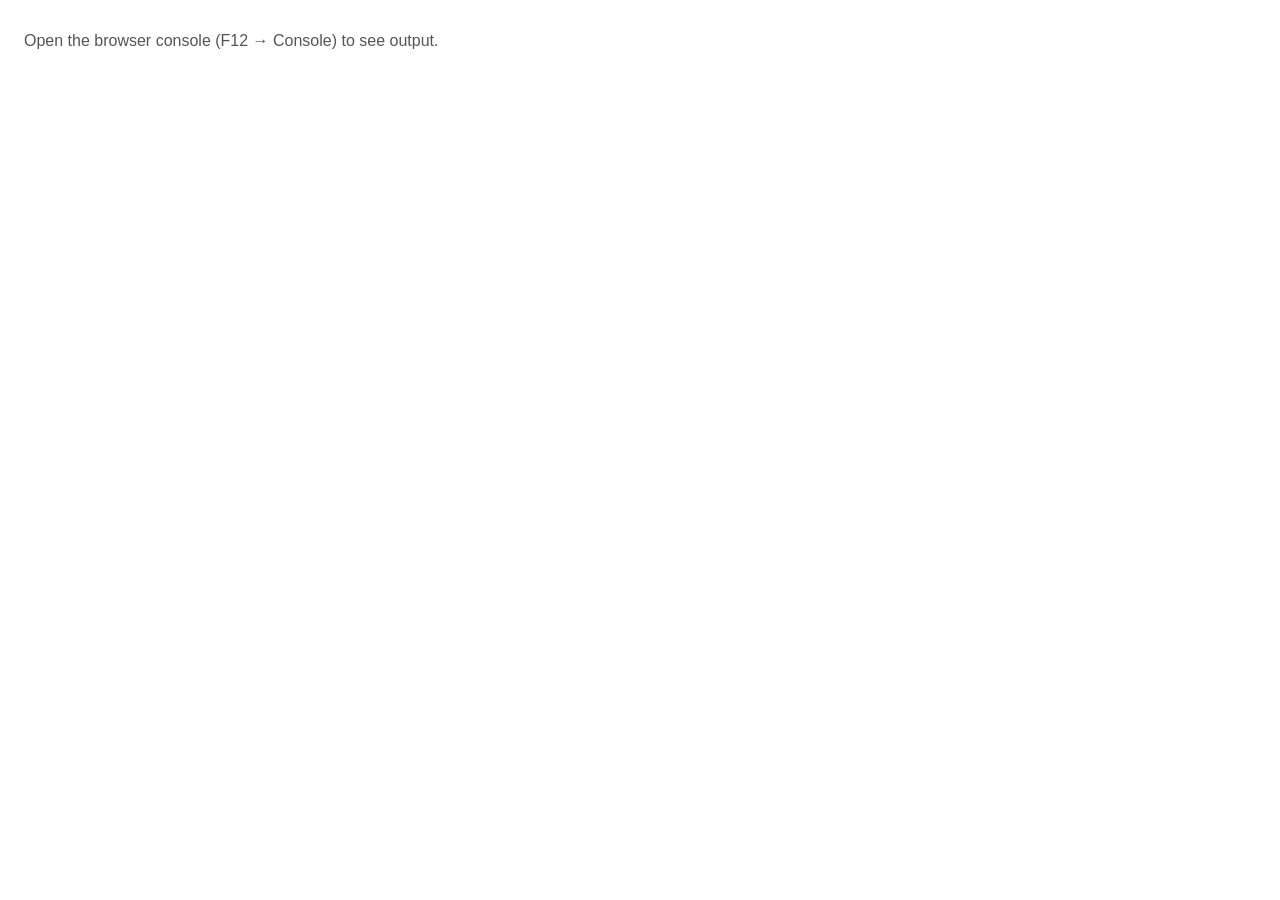
<file: Day 2/variables-intro/index.html>
<!DOCTYPE html>
<html lang="en">

<head>
  <meta charset="UTF-8">
  <meta name="viewport" content="width=device-width, initial-scale=1.0">
  <title>Lesson 2 — Variables Intro</title>
</head>

<body>
  <p style="font-family: sans-serif; color: #555; padding: 1rem;">
    Open the browser console (F12 &rarr; Console) to see output.
  </p>
  <script src="index.js"></script>
  <!-- TODO: link your JavaScript file here -->
</body>

</html>
</file>
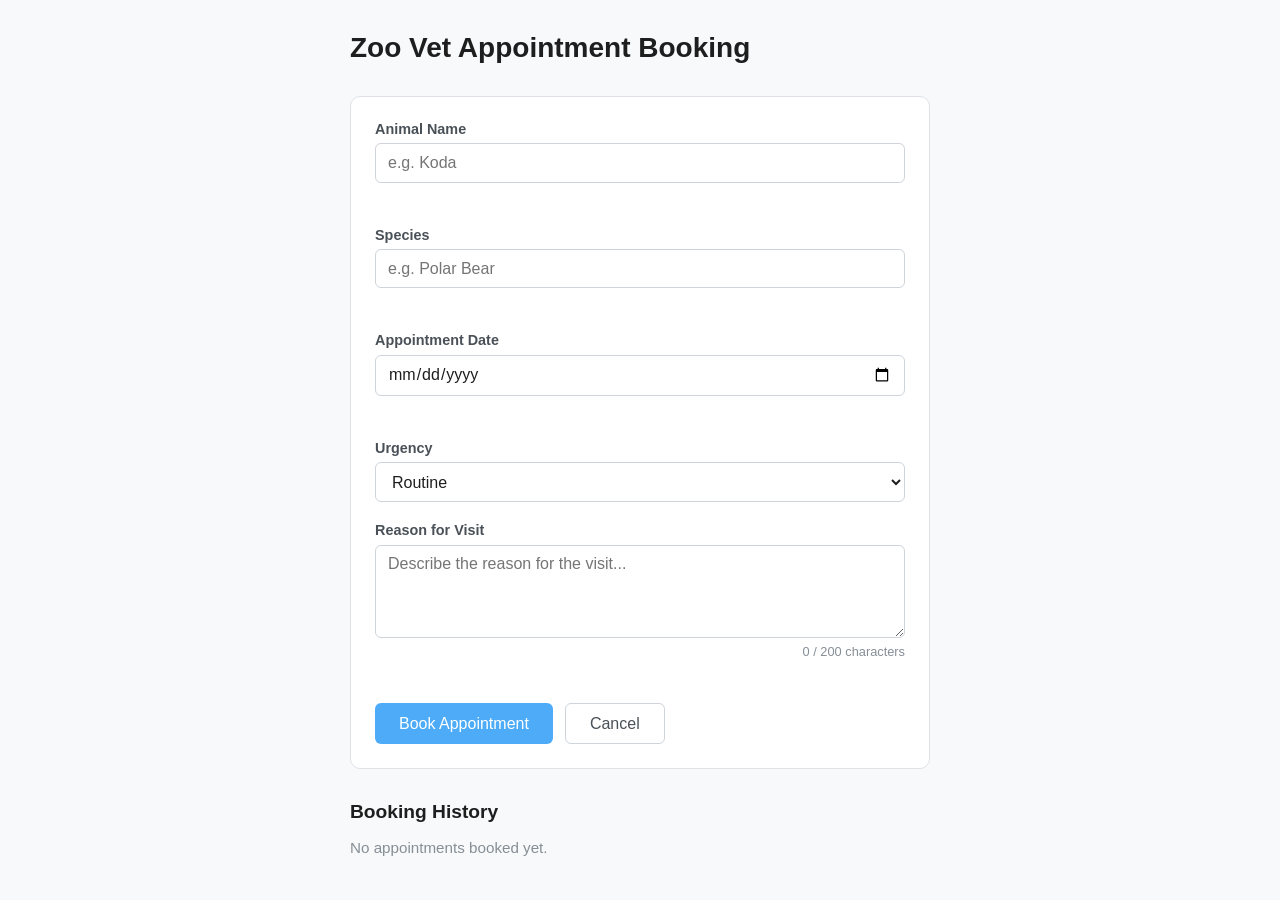
<file: Day 21/zoo-vet-form/index.html>
<!DOCTYPE html>
<html lang="en">
  <head>
    <meta charset="UTF-8" />
    <meta name="viewport" content="width=device-width, initial-scale=1.0" />
    <title>Lesson 21 — Zoo Vet Appointment</title>
    <link rel="stylesheet" href="./styles.css" />
  </head>
  <body>
    <main>
      <h1>Zoo Vet Appointment Booking</h1>

      <form id="booking-form">
        <div class="form-group">
          <label for="animal-name">Animal Name</label>
          <input type="text" id="animal-name" placeholder="e.g. Koda" />
          <p id="animal-name-error" class="error"></p>
        </div>

        <div class="form-group">
          <label for="species">Species</label>
          <input type="text" id="species" placeholder="e.g. Polar Bear" />
          <p id="species-error" class="error"></p>
        </div>

        <div class="form-group">
          <label for="appointment-date">Appointment Date</label>
          <input type="date" id="appointment-date" />
          <p id="date-error" class="error"></p>
        </div>

        <div class="form-group">
          <label for="urgency">Urgency</label>
          <select id="urgency">
            <option value="Routine">Routine</option>
            <option value="Urgent">Urgent</option>
            <option value="Emergency">Emergency</option>
          </select>
        </div>

        <div class="form-group">
          <label for="reason">Reason for Visit</label>
          <textarea id="reason" rows="4" maxlength="200" placeholder="Describe the reason for the visit..."></textarea>
          <span id="char-count" class="char-count">0 / 200 characters</span>
          <p id="reason-error" class="error"></p>
        </div>

        <div class="form-actions">
          <button type="submit">Book Appointment</button>
          <button type="button" id="cancel-btn">Cancel</button>
        </div>
      </form>

      <div id="summary" class="summary hidden">
        <h2>Appointment Confirmed</h2>
        <div id="summary-content"></div>
      </div>

      <section class="history-section">
        <h2>Booking History</h2>
        <div id="history-list">
          <p class="empty-state">No appointments booked yet.</p>
        </div>
      </section>
    </main>
    <script src="./index.js"></script>
  </body>
</html>
</file>
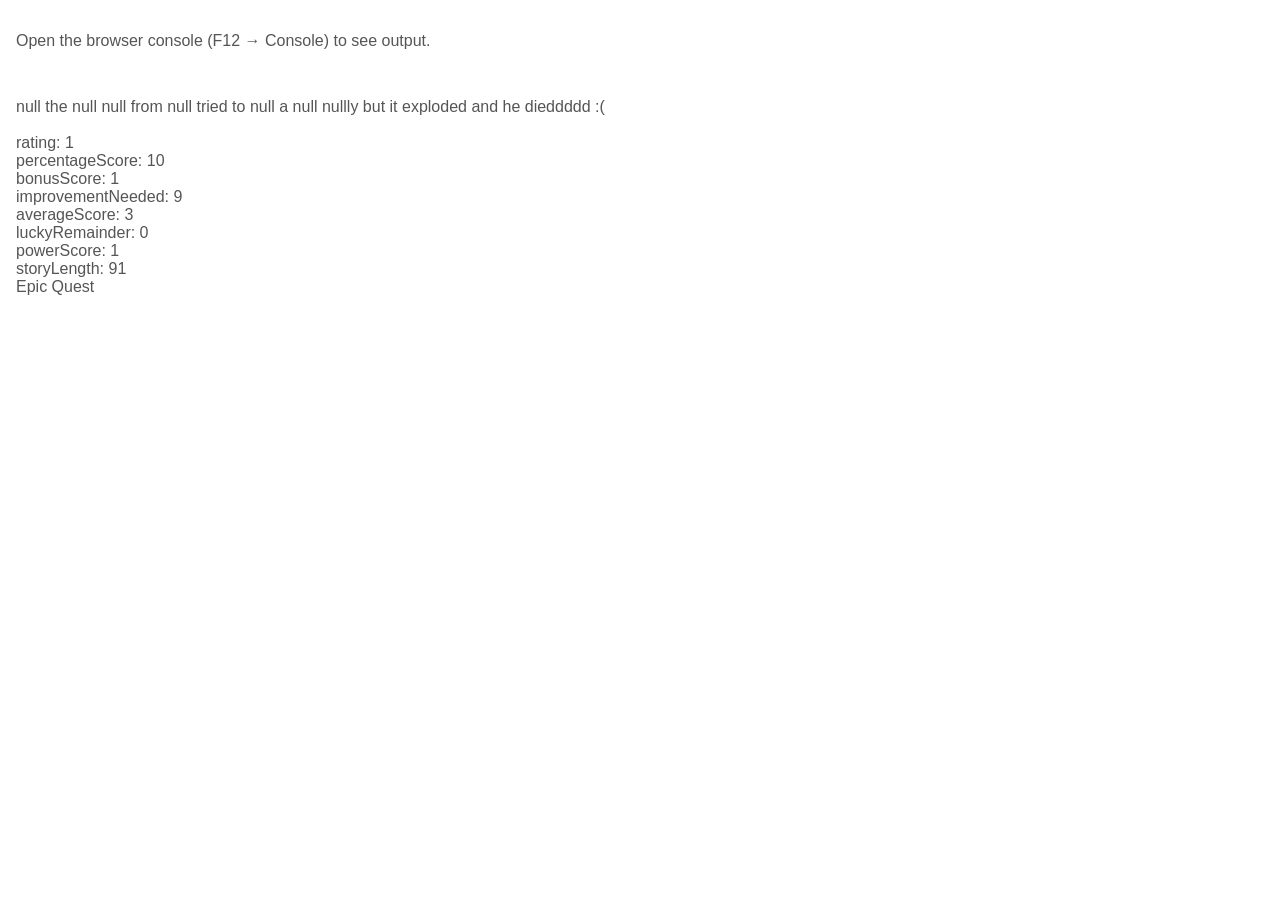
<file: Day 3/mad-libs-game/index.html>
<!DOCTYPE html>
<html lang="en">

<head>
  <meta charset="UTF-8">
  <meta name="viewport" content="width=device-width, initial-scale=1.0">
  <title>Lesson 3 — Mad Libs Game</title>
  <style>
    body {
      margin: auto;
      padding: 0;
    }

    p {
      font-family: sans-serif;
      color: #555;
      padding: 1rem;
    }
  </style>
</head>

<body>
  <p>
    Open the browser console (F12 → Console) to see output.
  </p>
  <p id="output"></p>
  <script src="./index.js"></script>
</body>

</html>
</file>
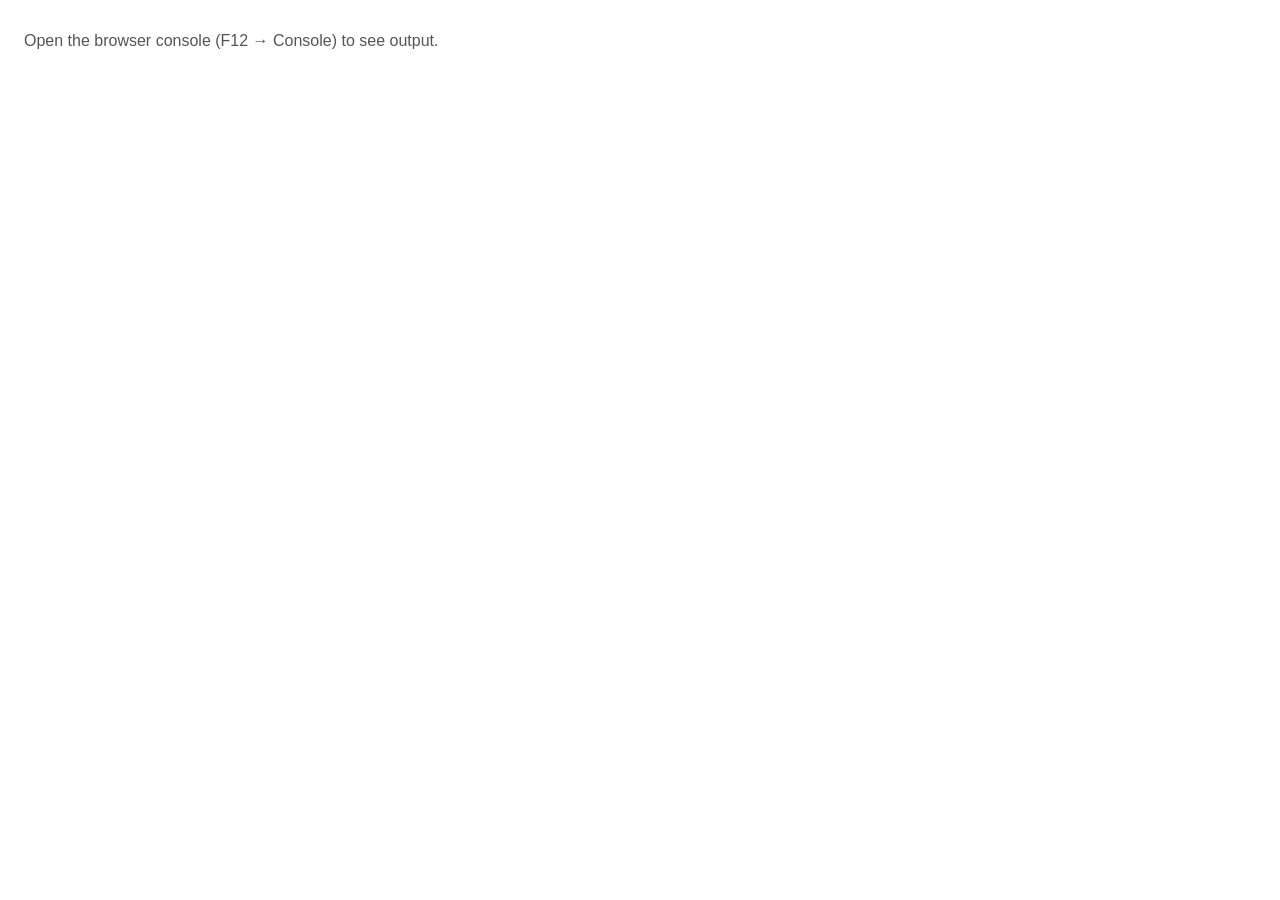
<file: Day 4/debugging-workbook/index.html>
<!DOCTYPE html>
<html lang="en">

<head>
  <meta charset="UTF-8">
  <meta name="viewport" content="width=device-width, initial-scale=1.0">
  <title>Lesson 4 — Debugging Workbook</title>
  <style>
    p {
      font-family: sans-serif;
      color: #555;
      padding: 1rem;
    }
  </style>
</head>

<body>
  <p>
    Open the browser console (F12 → Console) to see output.
  </p>
  <script src="./index.js"></script>
</body>

</html>
</file>
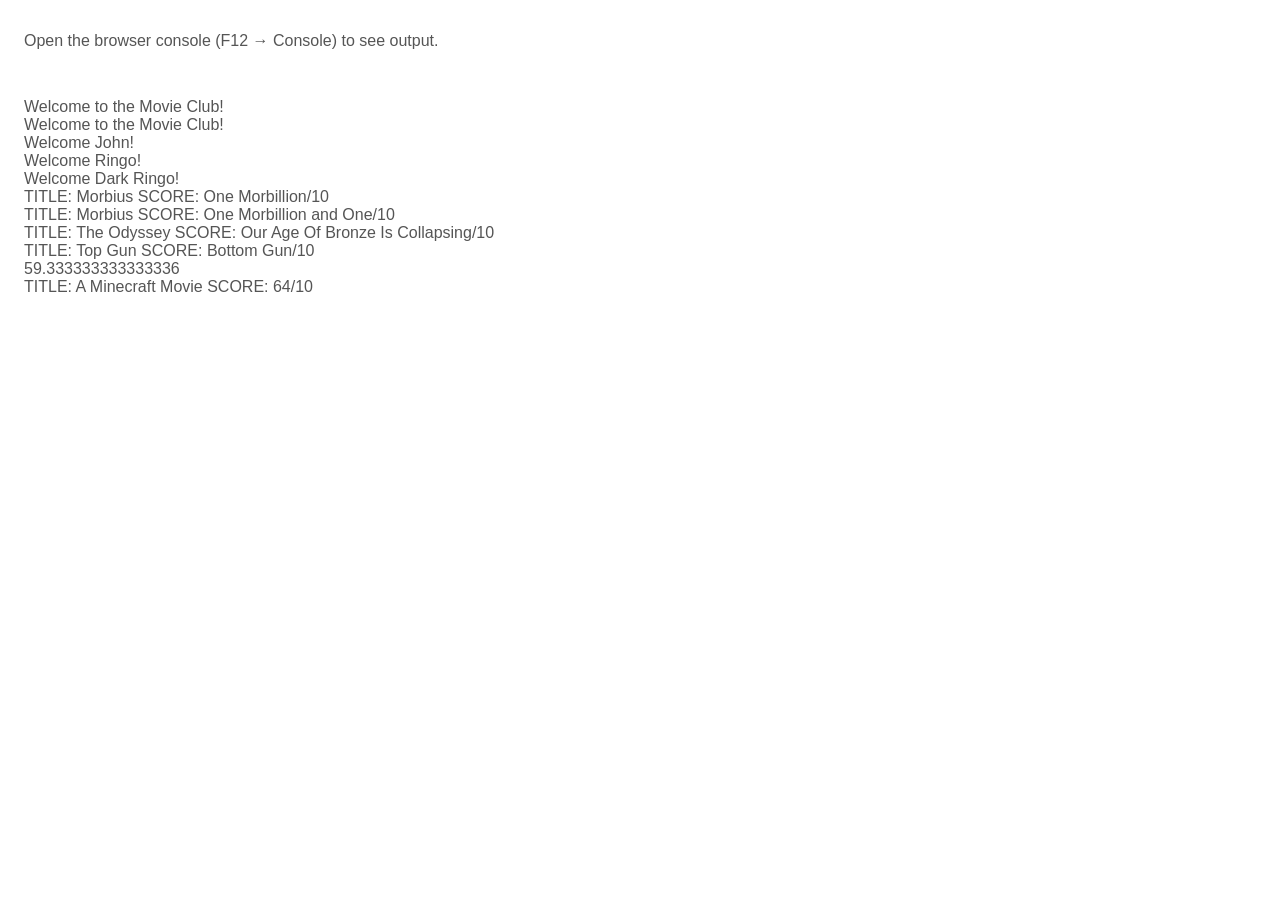
<file: Day 5/functions-intro/index.html>
<!DOCTYPE html>
<html lang="en">

<head>
  <meta charset="UTF-8">
  <meta name="viewport" content="width=device-width, initial-scale=1.0">
  <title>Lesson 5 — Functions Intro</title>
  <style>
    p {
      font-family: sans-serif;
      color: #555;
      padding: 1rem;
    }
  </style>
</head>

<body>
  <p>
    Open the browser console (F12 → Console) to see output.
  </p>
  <p id="output"></p>
  <script src="./index.js"></script>
</body>

</html>
</file>
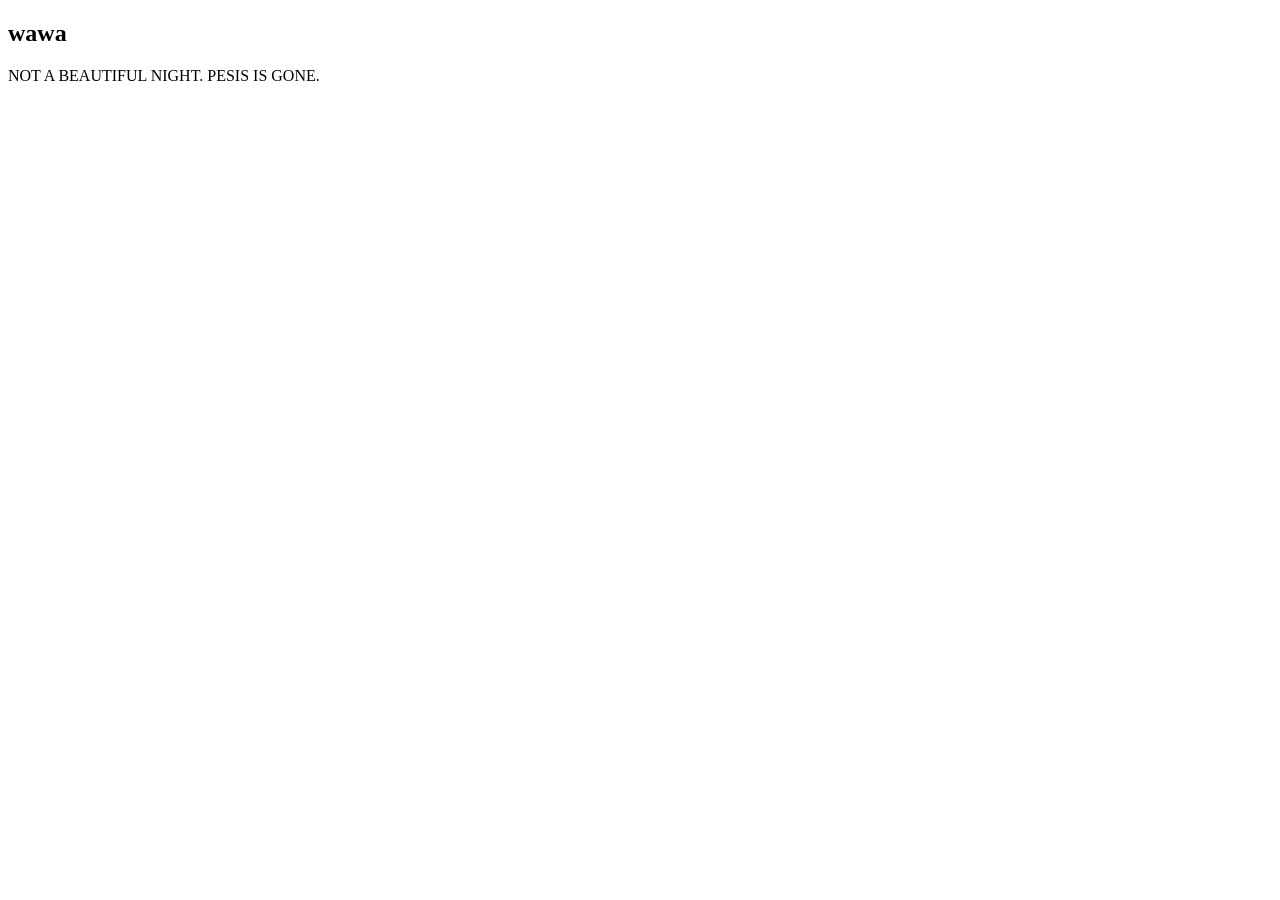
<file: Day 1/indentation.html>
<!DOCTYPE html>
<html lang="en">

<head>
    <title>pepis</title>
    <meta charset="UTF-8">
    <meta name="viewport" content="width=device-width, initial-scale=1.0">
</head>

<body>
    <main>
        <section>
            <h1>wawa</h1>
            <p>NOT A BEAUTIFUL NIGHT. PESIS IS GONE.</p>
        </section>
    </main>
</body>

</html>
</file>
<file: Day 21/zoo-vet-form/styles.css>
* {
  box-sizing: border-box;
  margin: 0;
  padding: 0;
}

body {
  font-family: sans-serif;
  background-color: #f8f9fa;
  padding: 2rem 1rem;
}

main {
  max-width: 580px;
  margin: 0 auto;
  display: flex;
  flex-direction: column;
  gap: 2rem;
}

h1 {
  font-size: 1.75rem;
  color: #1e1e1e;
}

form {
  background-color: #fff;
  border: 1px solid #dee2e6;
  border-radius: 10px;
  padding: 1.5rem;
  display: flex;
  flex-direction: column;
  gap: 1.25rem;
}

.form-group {
  display: flex;
  flex-direction: column;
  gap: 0.4rem;
}

label {
  font-size: 0.9rem;
  font-weight: 600;
  color: #495057;
}

input,
select,
textarea {
  width: 100%;
  padding: 0.6rem 0.75rem;
  font-size: 1rem;
  font-family: inherit;
  border: 1px solid #ced4da;
  border-radius: 6px;
  color: #1e1e1e;
  background-color: #fff;
}

input:focus,
select:focus,
textarea:focus {
  outline: none;
  border-color: #4dabf7;
  box-shadow: 0 0 0 3px rgba(77, 171, 247, 0.2);
}

input.invalid,
select.invalid,
textarea.invalid {
  border-color: #ef4444;
  box-shadow: 0 0 0 3px rgba(239, 68, 68, 0.15);
}

textarea {
  resize: vertical;
}

.char-count {
  font-size: 0.8rem;
  color: #868e96;
  text-align: right;
}

.error {
  font-size: 0.85rem;
  color: #ef4444;
  min-height: 1.1rem;
}

.error.visible {
  display: block;
}

.form-actions {
  display: flex;
  gap: 0.75rem;
}

button[type="submit"] {
  padding: 0.65rem 1.5rem;
  font-size: 1rem;
  font-family: inherit;
  background-color: #4dabf7;
  color: #fff;
  border: none;
  border-radius: 6px;
  cursor: pointer;
}

button[type="submit"]:hover {
  background-color: #339af0;
}

#cancel-btn {
  padding: 0.65rem 1.5rem;
  font-size: 1rem;
  font-family: inherit;
  background-color: #fff;
  color: #495057;
  border: 1px solid #ced4da;
  border-radius: 6px;
  cursor: pointer;
}

#cancel-btn:hover {
  background-color: #f1f3f5;
}

.summary {
  background-color: #fff;
  border: 1px solid #b2f2bb;
  border-left: 4px solid #22c55e;
  border-radius: 10px;
  padding: 1.5rem;
}

.summary h2 {
  font-size: 1.2rem;
  color: #1e1e1e;
  margin-bottom: 1rem;
}

#summary-content p {
  font-size: 0.95rem;
  color: #495057;
  margin-bottom: 0.5rem;
  line-height: 1.5;
}

.hidden {
  display: none;
}

.history-section {
  display: flex;
  flex-direction: column;
  gap: 1rem;
}

.history-section h2 {
  font-size: 1.2rem;
  color: #1e1e1e;
}

.empty-state {
  font-size: 0.95rem;
  color: #868e96;
}

.history-item {
  background-color: #fff;
  border: 1px solid #dee2e6;
  border-radius: 8px;
  padding: 1rem 1.25rem;
  display: flex;
  flex-direction: column;
  gap: 0.35rem;
}

.history-item strong {
  font-size: 1rem;
  color: #1e1e1e;
}

.history-item p {
  font-size: 0.9rem;
  color: #495057;
}

.history-item .urgency-tag {
  display: inline-block;
  font-size: 0.75rem;
  font-weight: 600;
  padding: 0.15rem 0.5rem;
  border-radius: 4px;
  background-color: #e9ecef;
  color: #495057;
  width: fit-content;
}
</file>
